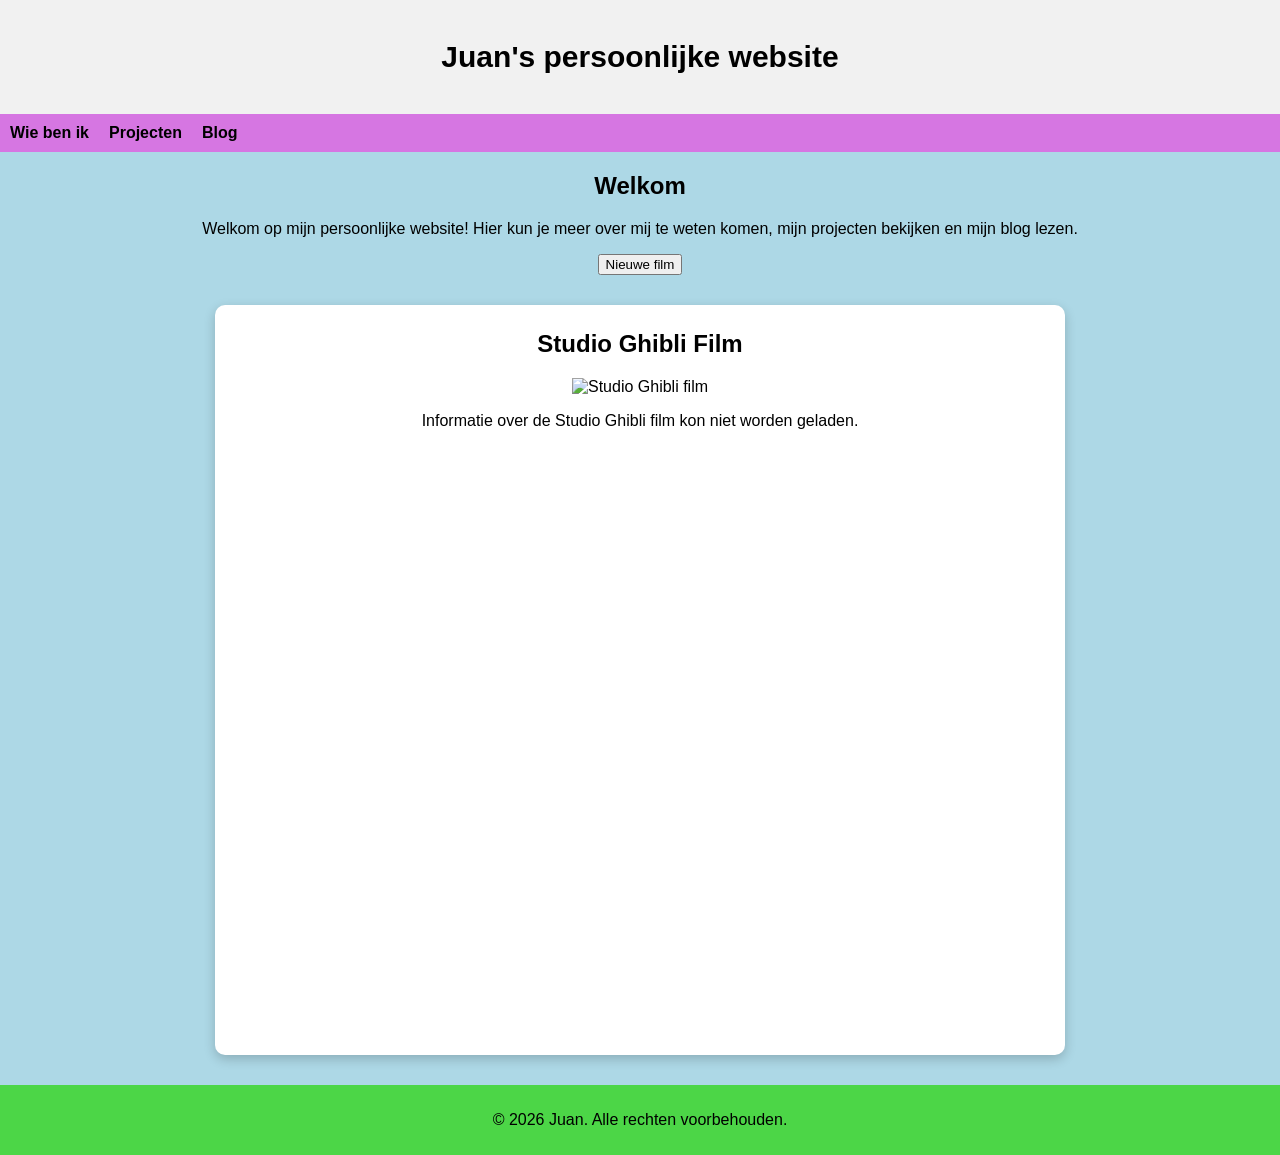
<file: index.html>
<!DOCTYPE html>
<html lang="nl">
<head>
    <meta charset="UTF-8">
    <meta name="viewport" content="width=device-width, initial-scale=1.0">
    <meta name="description" content="Juan's persoonlijke website waar je meer over hem kunt leren en zijn projecten kunt bekijken.">
    <title>My Personal Website</title>
    <link rel="stylesheet" href="style.css">
</head>

<body>
    <header>
        <h1>Juan's persoonlijke website</h1>
    </header>

        <nav>
            <ul>
                <li><a href="whoami.html">Wie ben ik</a></li>
                <li><a href="projecten.html">Projecten</a></li>
                <li><a href="blog.html">Blog</a></li>
            </ul>
        </nav>

        <main>  
            <h2>Welkom</h2>
            <p>Welkom op mijn persoonlijke website! Hier kun je meer over mij te weten komen, mijn projecten bekijken en mijn blog lezen.</p>
            <button id="nieuwe-film">Nieuwe film</button>
            <section id="ghibli-section">
                <h2>Studio Ghibli Film</h2>
                <img
                    id="ghibli-image"
                    loading="lazy"
                    width="300"
                    height="450"
                    alt="Studio Ghibli film">

                <p id="ghibli-status">Film laden...</p>

                <div id="ghibli-container"></div>
            </section>
        </main>
    <footer>
        <p>&copy; 2026 Juan. Alle rechten voorbehouden.</p>
    </footer>
    <script src="api.js" defer></script>
</body>
</html>
</file>
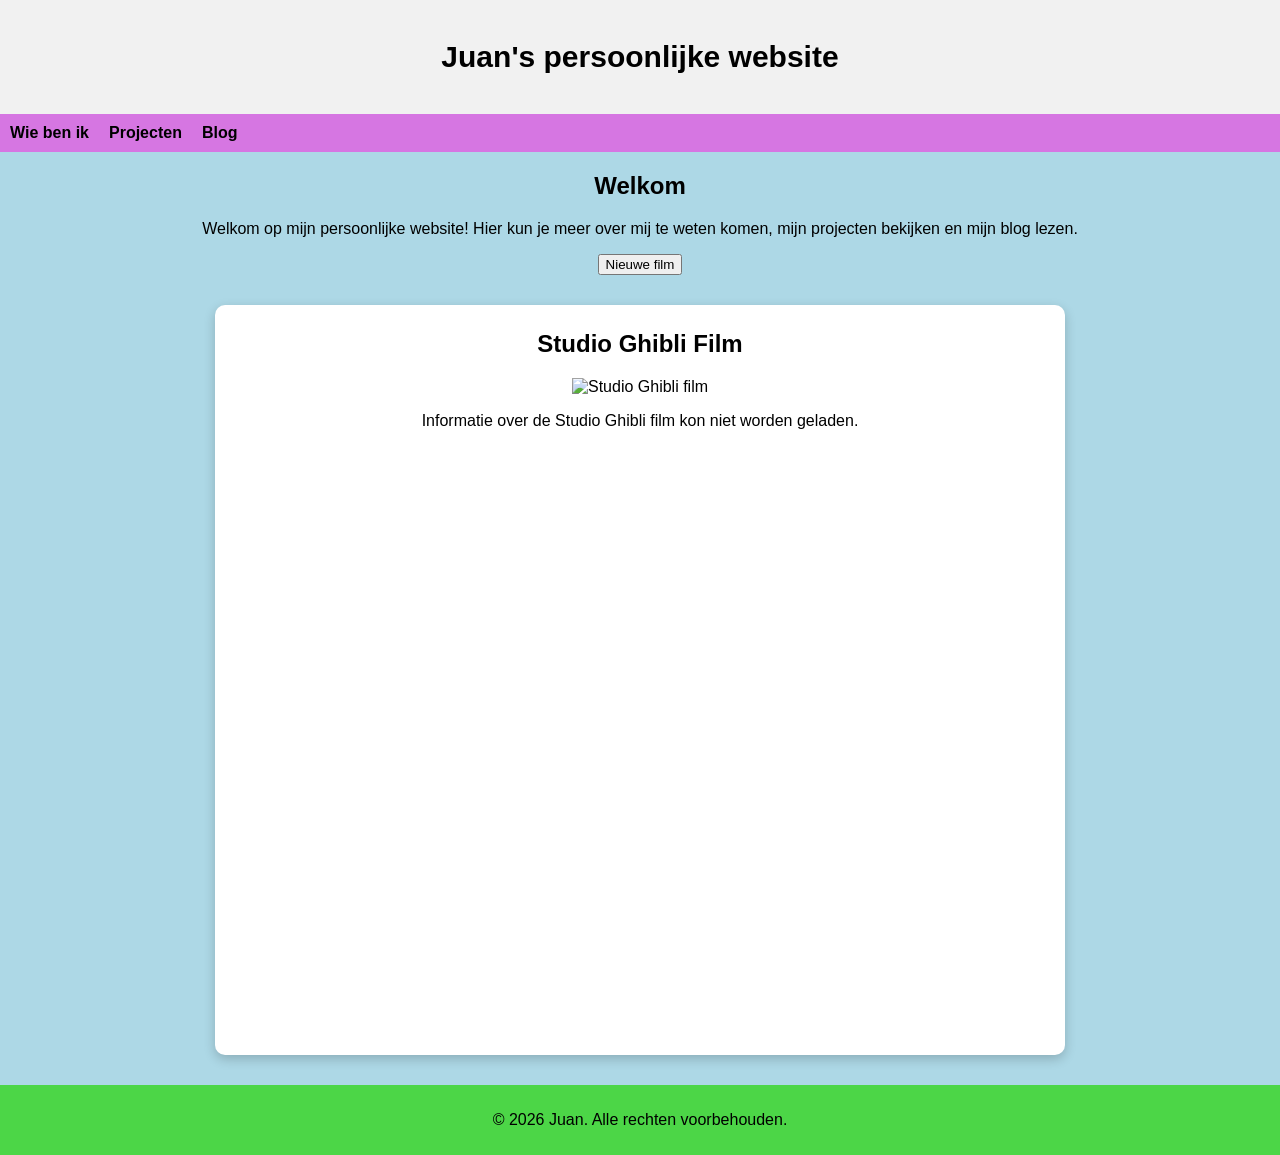
<file: Front-end/HTML/index.html>
<!DOCTYPE html>
<html lang="nl">
<head>
    <meta charset="UTF-8">
    <meta name="viewport" content="width=device-width, initial-scale=1.0">
    <meta name="description" content="Juan's persoonlijke website waar je meer over hem kunt leren en zijn projecten kunt bekijken.">
    <title>My Personal Website</title>
    <link rel="stylesheet" href="../CSS/style.css">
</head>

<body>
    <header>
        <h1>Juan's persoonlijke website</h1>
    </header>

        <nav>
            <ul>
                <li><a href="../HTML/whoami.html">Wie ben ik</a></li>
                <li><a href="../HTML/projecten.html">Projecten</a></li>
                <li><a href="../HTML/blog.html">Blog</a></li>
            </ul>
        </nav>

        <main>  
            <h2>Welkom</h2>
            <p>Welkom op mijn persoonlijke website! Hier kun je meer over mij te weten komen, mijn projecten bekijken en mijn blog lezen.</p>
            <button id="nieuwe-film">Nieuwe film</button>
            <section id="ghibli-section">
                <h2>Studio Ghibli Film</h2>
                <img
                    id="ghibli-image"
                    loading="lazy"
                    width="300"
                    height="450"
                    alt="Studio Ghibli film">

                <p id="ghibli-status">Film laden...</p>

                <div id="ghibli-container"></div>
            </section>
        </main>
    <footer>
        <p>&copy; 2026 Juan. Alle rechten voorbehouden.</p>
    </footer>
    <script src="../JavaScript/api.js" defer></script>
</body>
</html>
</file>
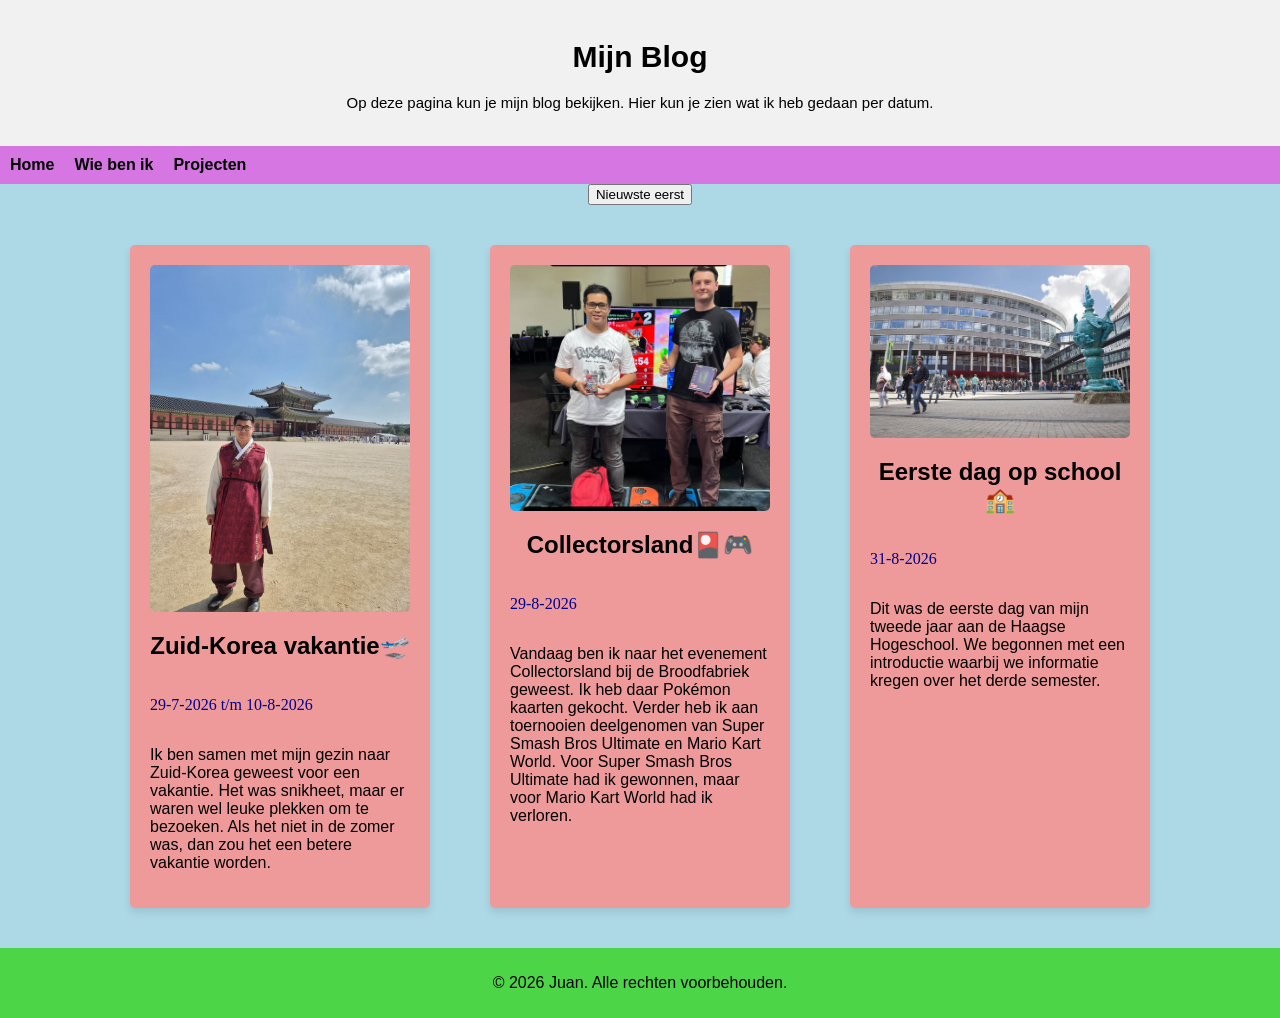
<file: blog.html>
<!DOCTYPE html>
<html lang="nl">
<head>
    <meta charset="UTF-8">
    <meta name="viewport" content="width=device-width, initial-scale=1.0">
    <meta name="description" content="Lees Juan's blog en ontdek zijn ervaringen, avonturen en gedachten op deze persoonlijke pagina.">
    <title>My Personal Website</title>
    <link rel="stylesheet" href="style.css">
</head>
<body>
    <header>
        <h1>Mijn Blog</h1>
        <p>Op deze pagina kun je mijn blog bekijken. Hier kun je zien wat ik heb gedaan per datum.</p> 
    </header>

    <nav>
        <ul>
            <li><a href="index.html">Home</a></li>
            <li><a href="whoami.html">Wie ben ik</a></li>
            <li><a href="projecten.html">Projecten</a></li>
        </ul>
    </nav>
    
    <main>
        <button id="sorteer-blogs">Nieuwste eerst</button>
        <div class="container" id="blog-container"></div>
    </main>
        
        <footer>
            <p>&copy; 2026 Juan. Alle rechten voorbehouden.</p>
        </footer>
    <script src="blogs.js"></script>
</body>
</html>
</file>
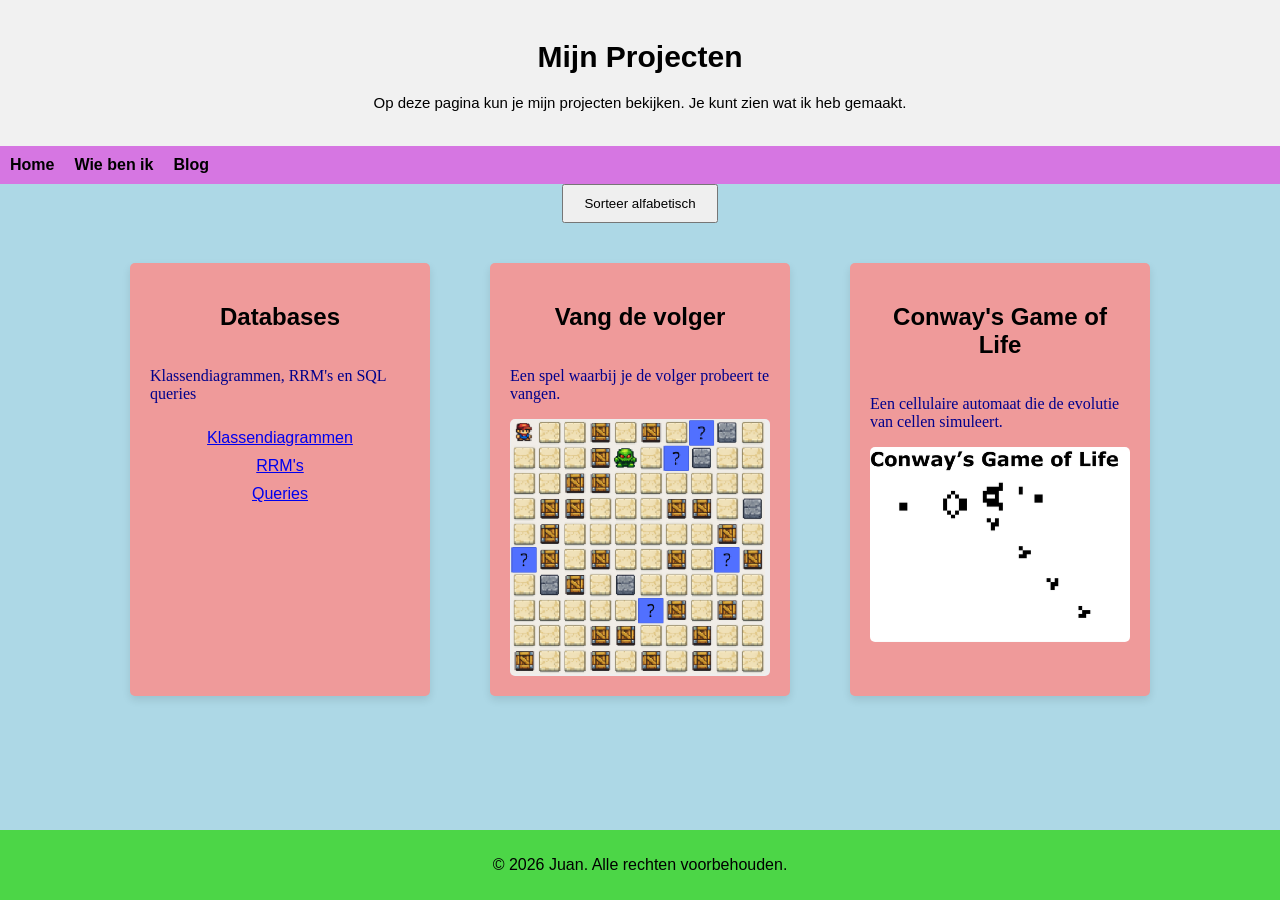
<file: projecten.html>
<!DOCTYPE html>
<html lang="nl">
    <head>
        <meta charset="UTF-8">
        <meta name="viewport" content="width=device-width, initial-scale=1.0">
        <meta name="description" content="Je kunt hier Juan's projecten bekijken. Hier kun je zien wat hij heeft gemaakt en ontwikkeld.">
        <title>My Personal Website</title>
        <link rel="stylesheet" href="style.css">
    </head>
    <body>
    <header>
        <h1>Mijn Projecten</h1>
        <p>Op deze pagina kun je mijn projecten bekijken. Je kunt zien wat ik heb gemaakt.</p>
    </header>

    <nav>
        <ul>
            <li><a href="index.html">Home</a></li>
            <li><a href="whoami.html">Wie ben ik</a></li>
            <li><a href="blog.html">Blog</a></li>
        </ul>
    </nav>

    <main>
        <button id="sorteer-knop"> Sorteer alfabetisch</button>
        <div class="container" id="projecten-container"></div>
    </main>

        <footer>
            <p>&copy; 2026 Juan. Alle rechten voorbehouden.</p>
        </footer>       
    <script src="projecten.js"></script>
</body>
</html>
</file>
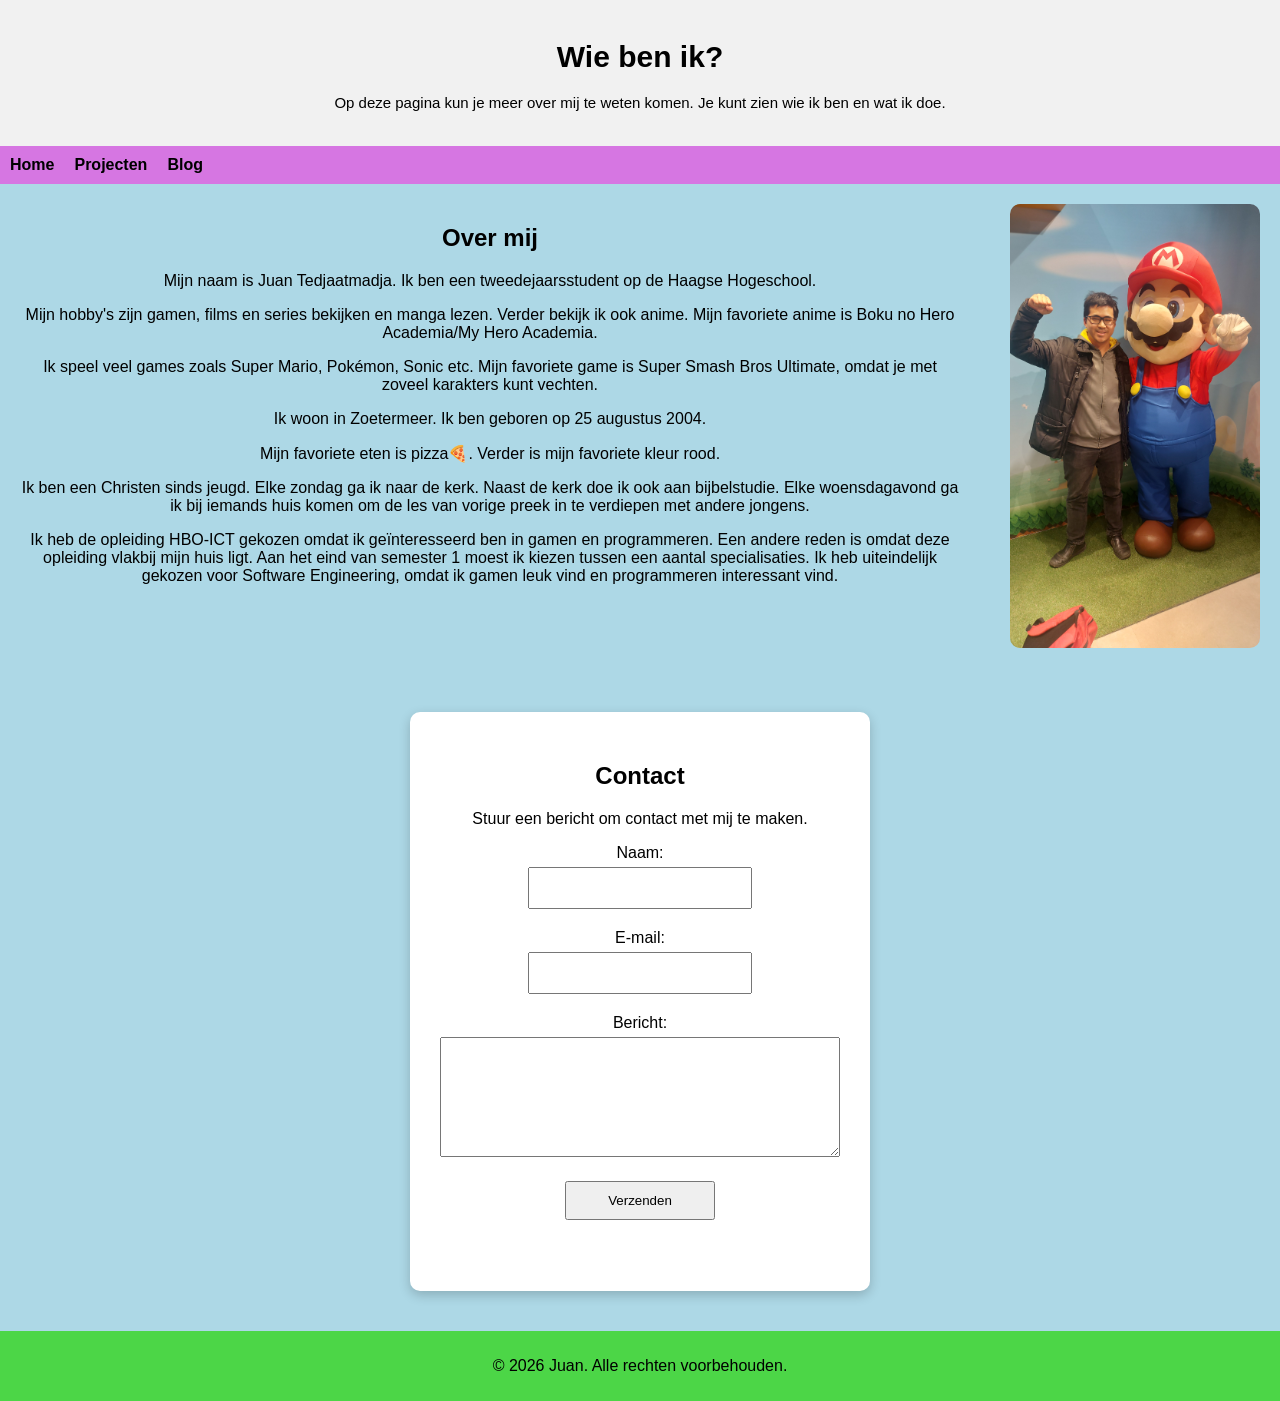
<file: whoami.html>
<!DOCTYPE html>
<html lang="nl">
<head>
    <meta charset="UTF-8">
    <meta name="viewport" content="width=device-width, initial-scale=1.0">
    <meta name="description" content="Leer over wie Juan is, zijn achtergrond, interesses en hobby's op deze persoonlijke pagina.">
    <title>Wie ben ik</title>
    <link rel="stylesheet" href="style.css">
</head>

<body>
    <header>
        <h1>Wie ben ik?</h1>
        <p>Op deze pagina kun je meer over mij te weten komen. Je kunt zien wie ik ben en wat ik doe.</p>
    </header>

    <nav>
         <ul>
            <li><a href="index.html">Home</a></li>
            <li><a href="projecten.html">Projecten</a></li>
            <li><a href="blog.html">Blog</a></li>
         </ul>
    </nav>

    <main>
        <section class="about-me">
            <div class="text">
            <h2>Over mij</h2>
            <p>Mijn naam is Juan Tedjaatmadja. Ik ben een tweedejaarsstudent op de Haagse Hogeschool.</p>
            <p>Mijn hobby's zijn gamen, films en series bekijken en manga lezen. Verder bekijk ik ook anime. Mijn favoriete anime is Boku no Hero Academia/My Hero Academia.</p>
            <p>Ik speel veel games zoals Super Mario, Pokémon, Sonic etc. Mijn favoriete game is Super Smash Bros Ultimate, omdat je met zoveel karakters kunt vechten.</p>
            <p>Ik woon in Zoetermeer. <time datetime="2004-08-25">Ik ben geboren op 25 augustus 2004.</time></p>
            <p>Mijn favoriete eten is pizza🍕. Verder is mijn favoriete kleur rood.</p>
            <p>Ik ben een Christen sinds jeugd. Elke zondag ga ik naar de kerk. Naast de kerk doe ik ook aan bijbelstudie.
                Elke woensdagavond ga ik bij iemands huis komen om de les van vorige preek in te verdiepen met andere jongens.</p>
            <p>Ik heb de opleiding HBO-ICT gekozen omdat ik geïnteresseerd ben in gamen en programmeren. Een andere reden is omdat deze opleiding vlakbij mijn huis ligt. 
                Aan het eind van semester 1 moest ik kiezen tussen een aantal specialisaties. Ik heb uiteindelijk gekozen voor Software Engineering, omdat ik gamen leuk vind en programmeren interessant vind.</p></div>

            <div class="image">
                <img src="Mario%20en%20ik.jpg" alt="Juan en Mario">
            </div>
        </section>

        <section id="contact">
            <h2>Contact</h2>
            <p>Stuur een bericht om contact met mij te maken.</p>
            <form id="contact-form" novalidate>
                <div>
                    <label for="naam">Naam:</label>
                    <input type="text" id="naam" name="naam">
                    <span id="naam-fout" aria-live="polite"></span>
                </div>
                <div>
                    <label for="email">E-mail:</label>
                    <input type="email" id="email" name="email">
                    <span id="email-fout" aria-live="polite"></span>
                </div>
                <div>
                    <label for="bericht">Bericht:</label>
                    <textarea id="bericht" name="bericht"></textarea>
                    <span id="bericht-fout" aria-live="polite"></span>
                </div>

                <button type="submit">Verzenden</button>

                <p id="feedback" aria-live="polite"></p>
            </form>
        </section>
    </main>
    <footer>
    <p>&copy; 2026 Juan. Alle rechten voorbehouden.</p>
</footer>

<script src="contacts.js"></script>
</body>
</html>
</file>
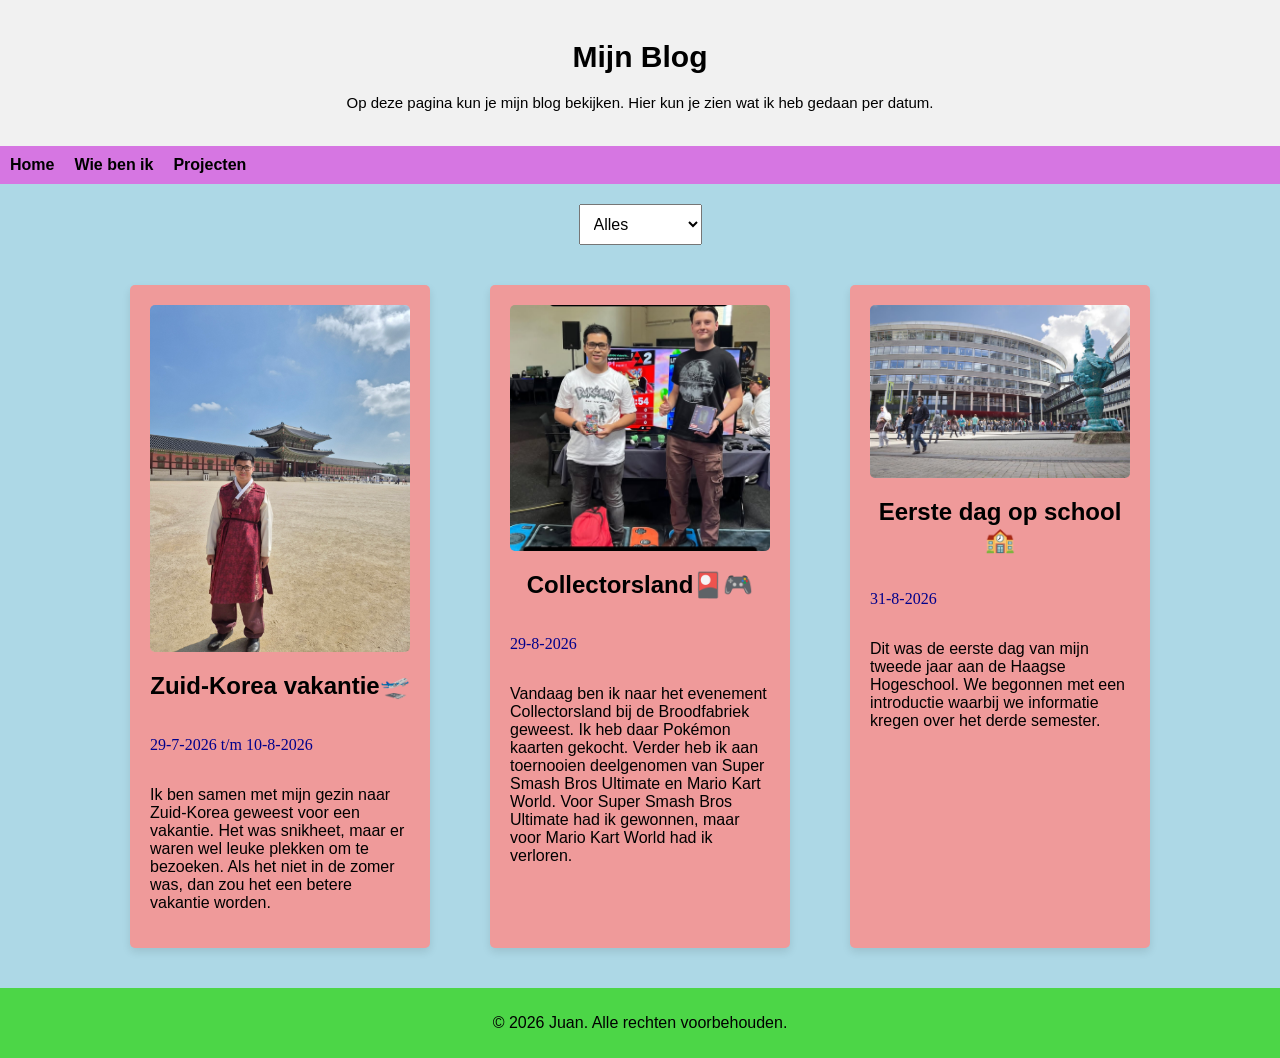
<file: Front-end/HTML/blog.html>
<!DOCTYPE html>
<html lang="nl">
<head>
    <meta charset="UTF-8">
    <meta name="viewport" content="width=device-width, initial-scale=1.0">
    <meta name="description" content="Lees Juan's blog en ontdek zijn ervaringen, avonturen en gedachten op deze persoonlijke pagina.">
    <title>My Personal Website</title>
    <link rel="stylesheet" href="../CSS/style.css">
</head>
<body>
    <header>
        <h1>Mijn Blog</h1>
        <p>Op deze pagina kun je mijn blog bekijken. Hier kun je zien wat ik heb gedaan per datum.</p> 
    </header>

    <nav>
        <ul>
            <li><a href="../HTML/index.html">Home</a></li>
            <li><a href="../HTML/whoami.html">Wie ben ik</a></li>
            <li><a href="../HTML/projecten.html">Projecten</a></li>
        </ul>
    </nav>
    
    <main>
        <select id="filter-blogs">Alles
            <option value="Alles">Alles</option>
            <option value="Vakantie">Vakantie</option>
            <option value="Evenement">Evenement</option>
            <option value="School">School</option>
        </select>
        <div class="container" id="blog-container"></div>
    </main>
        
        <footer>
            <p>&copy; 2026 Juan. Alle rechten voorbehouden.</p>
        </footer>
    <script src="../JavaScript/blogs.js"></script>
</body>
</html>
</file>
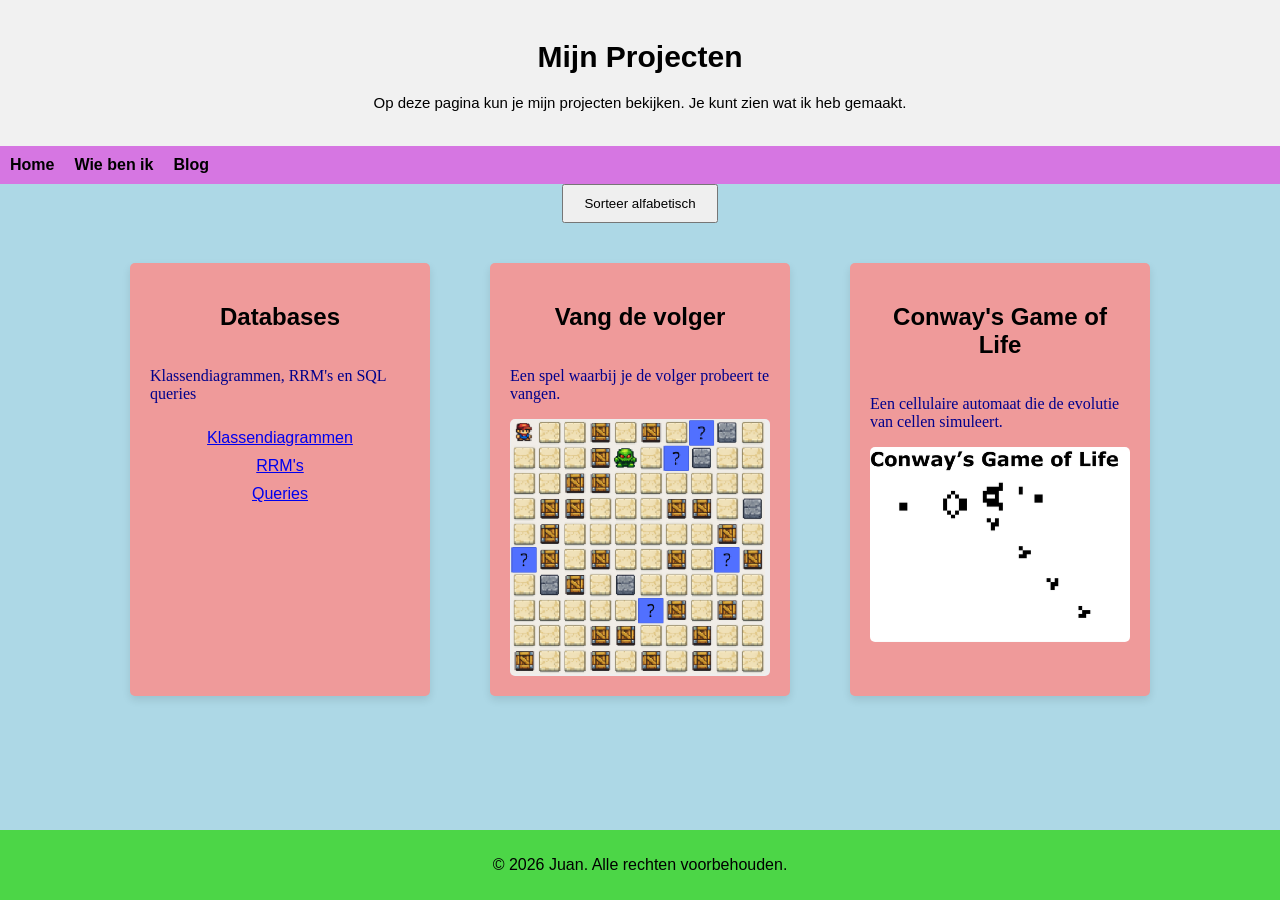
<file: Front-end/HTML/projecten.html>
<!DOCTYPE html>
<html lang="nl">
    <head>
        <meta charset="UTF-8">
        <meta name="viewport" content="width=device-width, initial-scale=1.0">
        <meta name="description" content="Je kunt hier Juan's projecten bekijken. Hier kun je zien wat hij heeft gemaakt en ontwikkeld.">
        <title>My Personal Website</title>
        <link rel="stylesheet" href="../CSS/style.css">
    </head>
    <body>
    <header>
        <h1>Mijn Projecten</h1>
        <p>Op deze pagina kun je mijn projecten bekijken. Je kunt zien wat ik heb gemaakt.</p>
    </header>

    <nav>
        <ul>
            <li><a href="../HTML/index.html">Home</a></li>
            <li><a href="../HTML/whoami.html">Wie ben ik</a></li>
            <li><a href="../HTML/blog.html">Blog</a></li>
        </ul>
    </nav>

    <main>
        <button id="sorteer-knop"> Sorteer alfabetisch</button>
        <div class="container" id="projecten-container"></div>
    </main>

        <footer>
            <p>&copy; 2026 Juan. Alle rechten voorbehouden.</p>
        </footer>       
    <script src="../JavaScript/projecten.js"></script>
</body>
</html>
</file>
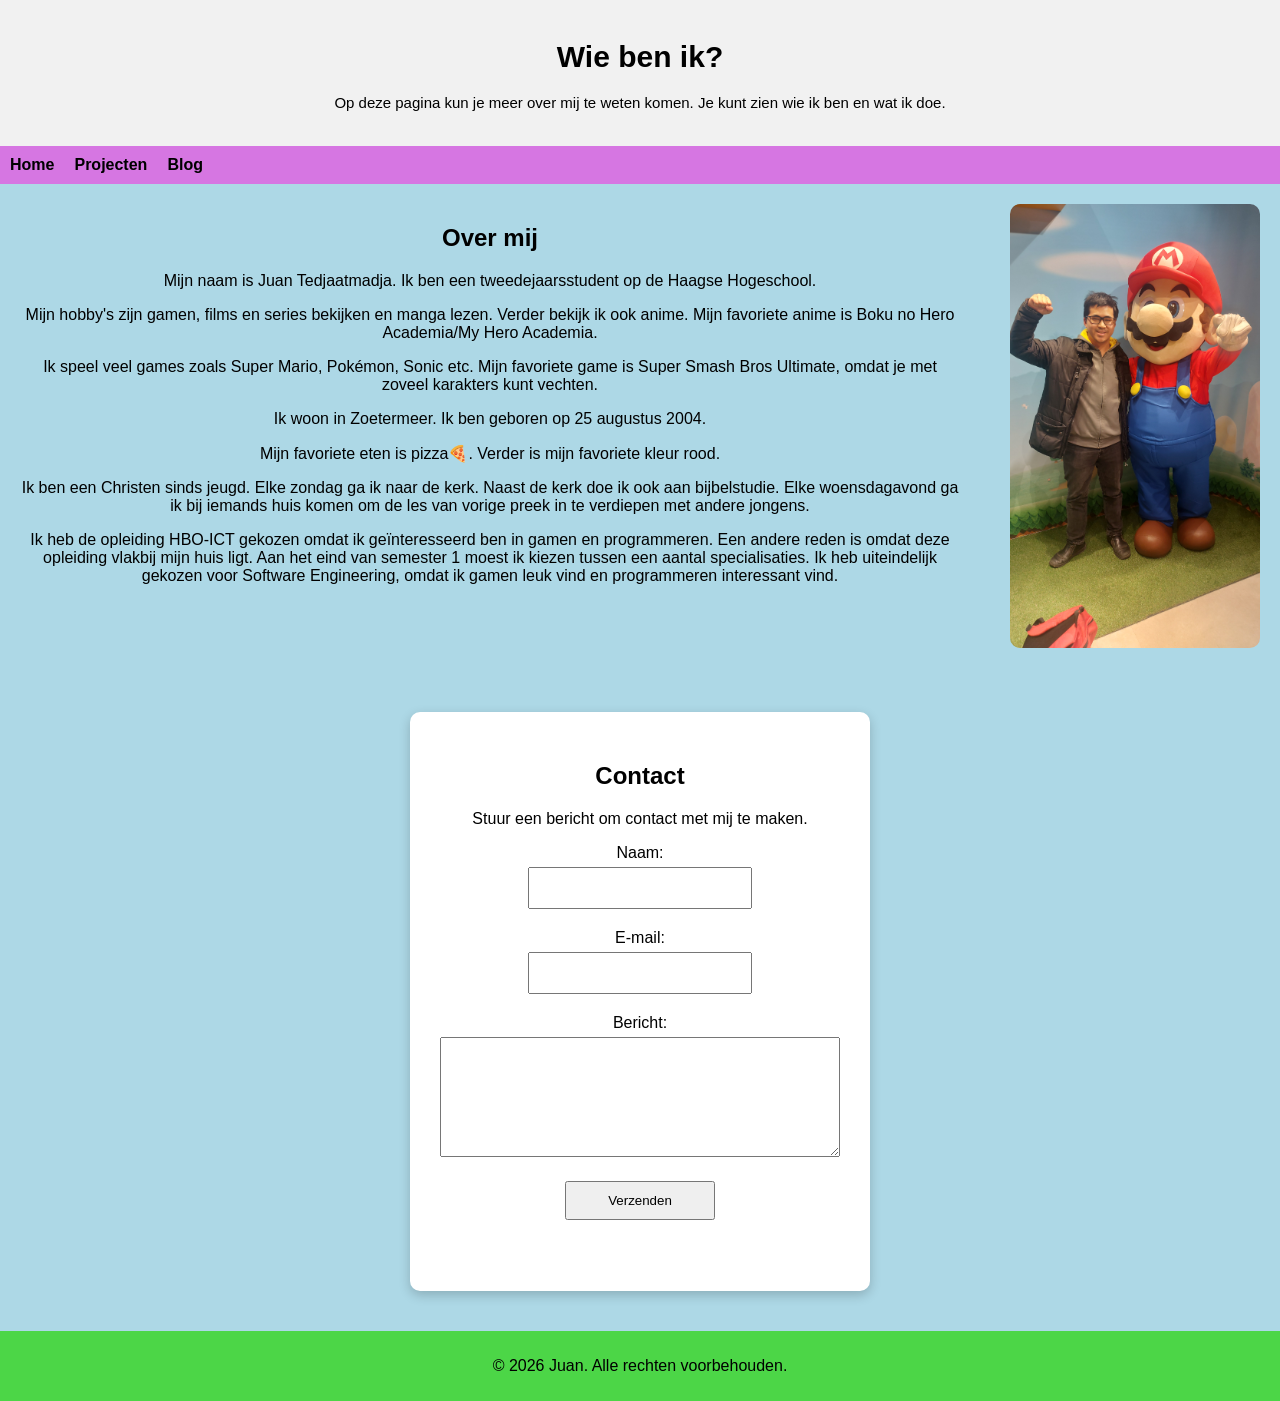
<file: Front-end/HTML/whoami.html>
<!DOCTYPE html>
<html lang="nl">
<head>
    <meta charset="UTF-8">
    <meta name="viewport" content="width=device-width, initial-scale=1.0">
    <meta name="description" content="Leer over wie Juan is, zijn achtergrond, interesses en hobby's op deze persoonlijke pagina.">
    <title>Wie ben ik</title>
    <link rel="stylesheet" href="../CSS/style.css">
</head>

<body>
    <header>
        <h1>Wie ben ik?</h1>
        <p>Op deze pagina kun je meer over mij te weten komen. Je kunt zien wie ik ben en wat ik doe.</p>
    </header>

    <nav>
         <ul>
            <li><a href="../html/index.html">Home</a></li>
            <li><a href="../HTML/projecten.html">Projecten</a></li>
            <li><a href="../HTML/blog.html">Blog</a></li>
         </ul>
    </nav>

    <main>
        <section class="about-me">
            <div class="text">
            <h2>Over mij</h2>
            <p>Mijn naam is Juan Tedjaatmadja. Ik ben een tweedejaarsstudent op de Haagse Hogeschool.</p>
            <p>Mijn hobby's zijn gamen, films en series bekijken en manga lezen. Verder bekijk ik ook anime. Mijn favoriete anime is Boku no Hero Academia/My Hero Academia.</p>
            <p>Ik speel veel games zoals Super Mario, Pokémon, Sonic etc. Mijn favoriete game is Super Smash Bros Ultimate, omdat je met zoveel karakters kunt vechten.</p>
            <p>Ik woon in Zoetermeer. <time datetime="2004-08-25">Ik ben geboren op 25 augustus 2004.</time></p>
            <p>Mijn favoriete eten is pizza🍕. Verder is mijn favoriete kleur rood.</p>
            <p>Ik ben een Christen sinds jeugd. Elke zondag ga ik naar de kerk. Naast de kerk doe ik ook aan bijbelstudie.
                Elke woensdagavond ga ik bij iemands huis komen om de les van vorige preek in te verdiepen met andere jongens.</p>
            <p>Ik heb de opleiding HBO-ICT gekozen omdat ik geïnteresseerd ben in gamen en programmeren. Een andere reden is omdat deze opleiding vlakbij mijn huis ligt. 
                Aan het eind van semester 1 moest ik kiezen tussen een aantal specialisaties. Ik heb uiteindelijk gekozen voor Software Engineering, omdat ik gamen leuk vind en programmeren interessant vind.</p></div>

            <div class="image">
                <img src="../Images/Mario%20en%20ik.jpg" alt="Juan en Mario">
            </div>
        </section>

        <section id="contact">
            <h2>Contact</h2>
            <p>Stuur een bericht om contact met mij te maken.</p>
            <form id="contact-form" novalidate>
                <div>
                    <label for="naam">Naam:</label>
                    <input type="text" id="naam" name="naam">
                    <span id="naam-fout" aria-live="polite"></span>
                </div>
                <div>
                    <label for="email">E-mail:</label>
                    <input type="email" id="email" name="email">
                    <span id="email-fout" aria-live="polite"></span>
                </div>
                <div>
                    <label for="bericht">Bericht:</label>
                    <textarea id="bericht" name="bericht"></textarea>
                    <span id="bericht-fout" aria-live="polite"></span>
                </div>

                <button type="submit">Verzenden</button>

                <p id="feedback" aria-live="polite"></p>
            </form>
        </section>
    </main>
    <footer>
    <p>&copy; 2026 Juan. Alle rechten voorbehouden.</p>
</footer>

<script src="../JavaScript/contacts.js"></script>
</body>
</html>
</file>
<file: style.css>
header {
    background-color: #f1f1f1;
    padding: 20px;
    text-align: center;
    font-size: 15px;
}

body {
    background-color: lightblue;
    font-family: Arial, sans-serif;
    text-align: center;
    margin: 0;

    display: flex;
    flex-direction: column;
    min-height: 100vh;
}

main {
    flex: 1;
}

p {
    color: black;
}

label {
    display: block;
    margin-bottom: 5px;
}

.container {
    display: flex;
    flex-wrap: wrap;
    justify-content: center;
    gap: 20px;
    padding: 20px;
}

.card {
    background-color: rgb(239, 154, 154);
    box-shadow: 0 4px 8px rgba(0, 0, 0, 0.1);
    border-radius: 5px;
    padding: 20px;
    margin: 20px;
    width: 300px;
    max-width: 100%;
    display: flex;
    flex-direction: column;
    box-sizing: border-box;
    }

.card img {
    width: 100%;
    height: auto;
    border-radius: 5px;
}

.card a {
    display: block;
    margin-top: 10px;
}

.card p {
    text-align: left;
}

.card p:first-of-type {
    color: darkblue;
    font-family:'Times New Roman', Times, serif;
}

nav {
    background-color: #d676e2;
    padding: 10px;
}

nav ul {
    list-style: none;
    margin: 0;
    padding: 0;
    display: flex;
    gap: 20px;
}

nav a {
    color: black;
    font-weight: bold;
    text-decoration: none;
}

nav a:hover {
    text-decoration: underline;
}

footer {
        background-color: #4cd647;
        color: white;
        width: 100%;
        padding: 10px;
        box-sizing: border-box;
}

.about-me {
        display: flex;
        justify-content: space-around;
        align-items: flex-start;
        gap: 50px;
        padding: 20px;
    }

.text {
    flex: 2;
}

.image {
    flex: 0 0 auto;
}

.image img {
    max-width: 250px;
    width: 100%;
    height: auto;
    border-radius: 10px;
}

#sorteer-knop {
    margin-top: auto;
    padding: 10px 20px;
    cursor: pointer;
}

#feedback {
    margin-top: 10px;
    font-weight: bold;
    color: green;
}

#contact {
    background-color: white;
    width: 400px;
    max-width: 90%;
    padding: 30px;
    margin: 40px auto;
    border-radius: 10px;
    box-shadow: 0 4px 12px rgba(0, 0, 0, 0.2);
}

#contact-form {
    display: flex;
    flex-direction: column;
    gap: 15px;
}

#contact-form input, #contact-form textarea {
    padding: 10px;
    font-size: 16px;
}

#contact button {
    padding: 10px;
    width: 150px;
    margin: 0 auto;
}

#contact button:hover, #sorteer-knop:hover {
    opacity: 0.9;
}
#bericht {
    width: 100%;
    height: 120px;
    resize: vertical;
    box-sizing: border-box;
}

#naam-fout, #email-fout, #bericht-fout {
    display: block;
    color: red;
    font-size: 14px;
    margin-top: 5px;
}

#ghibli-section {
    background-color: white;
    width: 800px;
    max-width: 90%;
    min-height: 700px;
    margin: 30px auto;
    padding: 25px;
    border-radius: 10px;
    box-shadow: 0 4px 12px rgba(0, 0, 0, 0.2);
}

#ghibli-section h2 {
    margin-top: 0;
}

#ghibli-section h3 {
    color: #4a148c;
}

#ghibli-container p {
    text-align: left;
    line-height: 1.6;
}

#ghibli-container img {
    width: 300px;
    height: auto;
    max-width: 100%;
    border-radius: 10px;
    object-fit: cover;
}

@media screen and (max-width: 768px) {
    nav ul {
        flex-direction: column;
        text-align: center;
        justify-content: center;
    }

    .container {
        flex-direction: column;
        align-items: center;
    }

    .card {
        width: 90%;
    }

    .about-me {
        flex-direction: column;
    }

    header h1 {
        font-size: 24px;
    }
}
</file>
<file: Front-end/CSS/style.css>
header {
    background-color: #f1f1f1;
    padding: 20px;
    text-align: center;
    font-size: 15px;
}

body {
    background-color: lightblue;
    font-family: Arial, sans-serif;
    text-align: center;
    margin: 0;

    display: flex;
    flex-direction: column;
    min-height: 100vh;
}

main {
    flex: 1;
}

p {
    color: black;
}

label {
    display: block;
    margin-bottom: 5px;
}

.container {
    display: flex;
    flex-wrap: wrap;
    justify-content: center;
    gap: 20px;
    padding: 20px;
}

.card {
    background-color: rgb(239, 154, 154);
    box-shadow: 0 4px 8px rgba(0, 0, 0, 0.1);
    border-radius: 5px;
    padding: 20px;
    margin: 20px;
    width: 300px;
    max-width: 100%;
    display: flex;
    flex-direction: column;
    box-sizing: border-box;
    }

.card img {
    width: 100%;
    height: auto;
    border-radius: 5px;
}

.card a {
    display: block;
    margin-top: 10px;
}

.card p {
    text-align: left;
}

.card p:first-of-type {
    color: darkblue;
    font-family:'Times New Roman', Times, serif;
}

nav {
    background-color: #d676e2;
    padding: 10px;
}

nav ul {
    list-style: none;
    margin: 0;
    padding: 0;
    display: flex;
    gap: 20px;
}

nav a {
    color: black;
    font-weight: bold;
    text-decoration: none;
}

nav a:hover {
    text-decoration: underline;
}

footer {
        background-color: #4cd647;
        color: white;
        width: 100%;
        padding: 10px;
        box-sizing: border-box;
}

.about-me {
        display: flex;
        justify-content: space-around;
        align-items: flex-start;
        gap: 50px;
        padding: 20px;
    }

.text {
    flex: 2;
}

.image {
    flex: 0 0 auto;
}

.image img {
    max-width: 250px;
    width: 100%;
    height: auto;
    border-radius: 10px;
}

#sorteer-knop {
    margin-top: auto;
    padding: 10px 20px;
    cursor: pointer;
}

#filter-blogs {
    margin-top: 20px;
    padding: 10px;
    cursor: pointer;
    font-size: 16px;
}

#feedback {
    margin-top: 10px;
    font-weight: bold;
    color: green;
}

#contact {
    background-color: white;
    width: 400px;
    max-width: 90%;
    padding: 30px;
    margin: 40px auto;
    border-radius: 10px;
    box-shadow: 0 4px 12px rgba(0, 0, 0, 0.2);
}

#contact-form {
    display: flex;
    flex-direction: column;
    gap: 15px;
}

#contact-form input, #contact-form textarea {
    padding: 10px;
    font-size: 16px;
}

#contact button {
    padding: 10px;
    width: 150px;
    margin: 0 auto;
}

#contact button:hover, #sorteer-knop:hover {
    opacity: 0.9;
}
#bericht {
    width: 100%;
    height: 120px;
    resize: vertical;
    box-sizing: border-box;
}

#naam-fout, #email-fout, #bericht-fout {
    display: block;
    color: red;
    font-size: 14px;
    margin-top: 5px;
}

#ghibli-section {
    background-color: white;
    width: 800px;
    max-width: 90%;
    min-height: 700px;
    margin: 30px auto;
    padding: 25px;
    border-radius: 10px;
    box-shadow: 0 4px 12px rgba(0, 0, 0, 0.2);
}

#ghibli-section h2 {
    margin-top: 0;
}

#ghibli-section h3 {
    color: #4a148c;
}

#ghibli-container p {
    text-align: left;
    line-height: 1.6;
}

#ghibli-container img {
    width: 300px;
    height: auto;
    max-width: 100%;
    border-radius: 10px;
    object-fit: cover;
}

@media screen and (max-width: 768px) {
    nav ul {
        flex-direction: column;
        text-align: center;
        justify-content: center;
    }

    .container {
        flex-direction: column;
        align-items: center;
    }

    .card {
        width: 90%;
    }

    .about-me {
        flex-direction: column;
    }

    header h1 {
        font-size: 24px;
    }
}
</file>
